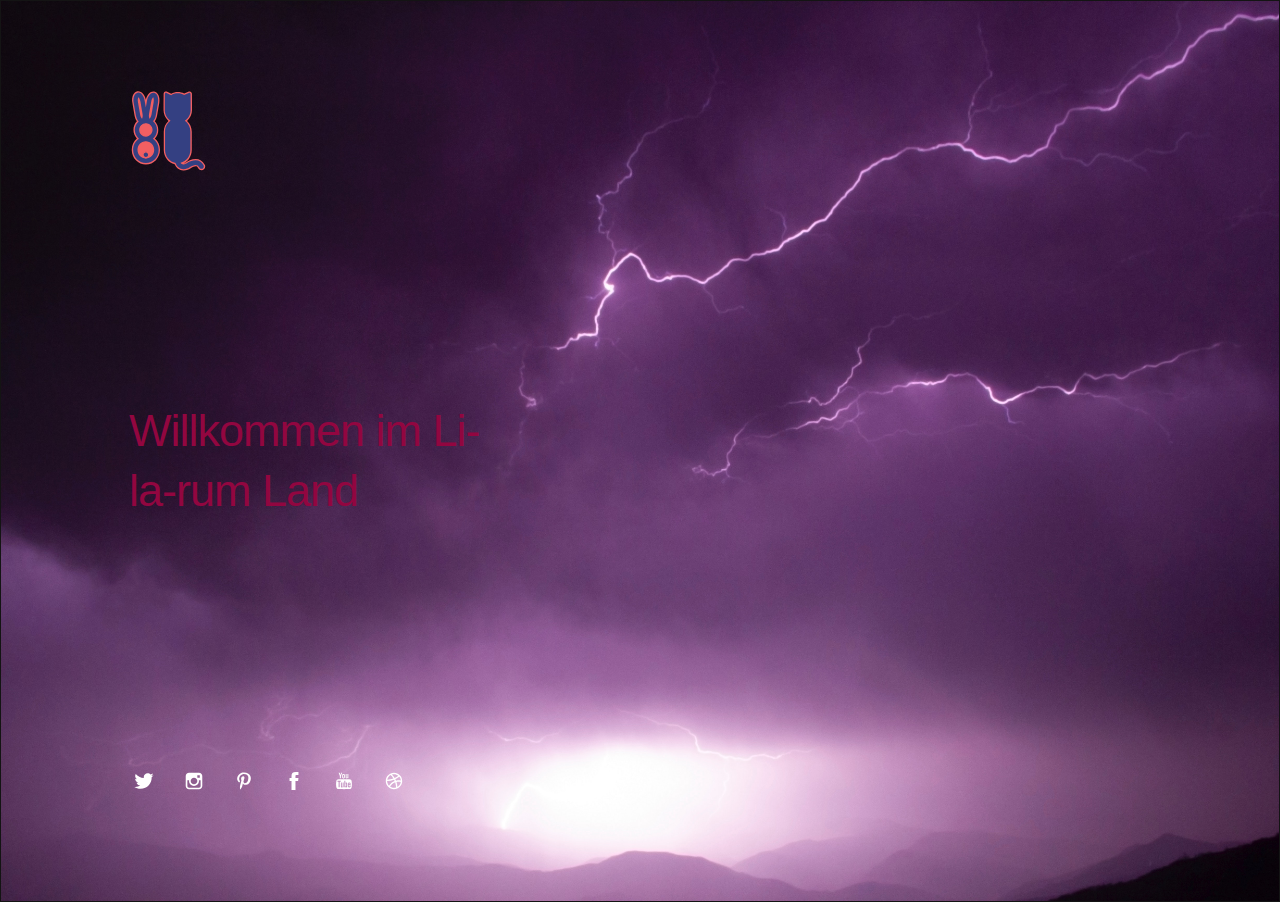
<file: index.html>
<!DOCTYPE html>
<html lang="de">
  <head>
    <meta charset="UTF-8" />
    <meta http-equiv="X-UA-Compatible" content="IE=edge" />

    <!-- SEO -->
    <title>Me - HTML Template Demo</title>
    <meta name="description" content="" />
    <meta name="robots" content="index, follow" />
    <meta name="referrer" content="always" />

    <!-- Social & Open Graph -->
    <meta property="og:title" content="" />
    <meta property="og:description" content="" />
    <meta property="og:image" content="" />
    <meta property="og:url" content="" />
    <meta name="twitter:title" content="" />
    <meta name="twitter:description" content="" />
    <meta name="twitter:image" content="" />
    <meta name="twitter:card" content="summary_large_image" />
    <meta name="twitter:site" content="" />
    <meta name="twitter:creator" content="" />

    <!-- Favicon -->
    <link
      rel="icon"
      type="image/png"
      href="images/favicon.png"
      sizes="32x32"
    />

    <!-- Styles -->
    <link
      rel="stylesheet"
      href="assets/css/me.css"
      type="text/css"
      media="screen"
    />
    <meta
      name="viewport"
      content="width=device-width,initial-scale=1"
    />
  </head>

  <body id="fullsingle" class="page-template-page-fullsingle-me">
    <div class="fs-me">
      <!-- Content Container -->
      <div class="me-content">
        <div class="logo">
          <img
            src="images/logo.svg"
            alt="Logo"
            width="80"
            height="80"
          />
        </div>

        <div class="bio">
          <h1>Willkommen im Li-la-rum Land</h1>
        </div>

        <div class="network">
          <ul>
            <li>
              <a
                class="icon-twitter"
                href="https://www.twitter.com/ha5inho"
              >
                <svg class="svg-icon" viewBox="0 0 20 20">
                  <path
                    fill="none"
                    d="M18.258,3.266c-0.693,0.405-1.46,0.698-2.277,0.857c-0.653-0.686-1.586-1.115-2.618-1.115c-1.98,0-3.586,1.581-3.586,3.53c0,0.276,0.031,0.545,0.092,0.805C6.888,7.195,4.245,5.79,2.476,3.654C2.167,4.176,1.99,4.781,1.99,5.429c0,1.224,0.633,2.305,1.596,2.938C2.999,8.349,2.445,8.19,1.961,7.925C1.96,7.94,1.96,7.954,1.96,7.97c0,1.71,1.237,3.138,2.877,3.462c-0.301,0.08-0.617,0.123-0.945,0.123c-0.23,0-0.456-0.021-0.674-0.062c0.456,1.402,1.781,2.422,3.35,2.451c-1.228,0.947-2.773,1.512-4.454,1.512c-0.291,0-0.575-0.016-0.855-0.049c1.588,1,3.473,1.586,5.498,1.586c6.598,0,10.205-5.379,10.205-10.045c0-0.153-0.003-0.305-0.01-0.456c0.7-0.499,1.308-1.12,1.789-1.827c-0.644,0.28-1.334,0.469-2.06,0.555C17.422,4.782,17.99,4.091,18.258,3.266"
                  ></path>
                </svg>
              </a>
            </li>

            <li>
              <a class="icon-instagram" href="#" target="_blank">
                <svg class="svg-icon" viewBox="0 0 20 20">
                  <path
                    fill="none"
                    d="M14.52,2.469H5.482c-1.664,0-3.013,1.349-3.013,3.013v9.038c0,1.662,1.349,3.012,3.013,3.012h9.038c1.662,0,3.012-1.35,3.012-3.012V5.482C17.531,3.818,16.182,2.469,14.52,2.469 M13.012,4.729h2.26v2.259h-2.26V4.729z M10,6.988c1.664,0,3.012,1.349,3.012,3.012c0,1.664-1.348,3.013-3.012,3.013c-1.664,0-3.012-1.349-3.012-3.013C6.988,8.336,8.336,6.988,10,6.988 M16.025,14.52c0,0.831-0.676,1.506-1.506,1.506H5.482c-0.831,0-1.507-0.675-1.507-1.506V9.247h1.583C5.516,9.494,5.482,9.743,5.482,10c0,2.497,2.023,4.52,4.518,4.52c2.494,0,4.52-2.022,4.52-4.52c0-0.257-0.035-0.506-0.076-0.753h1.582V14.52z"
                  ></path>
                </svg>
              </a>
            </li>

            <li>
              <a class="icon-pinterest" href="#">
                <svg class="svg-icon" viewBox="0 0 20 20">
                  <path
                    fill="none"
                    d="M9.797,2.214C9.466,2.256,9.134,2.297,8.802,2.338C8.178,2.493,7.498,2.64,6.993,2.935C5.646,3.723,4.712,4.643,4.087,6.139C3.985,6.381,3.982,6.615,3.909,6.884c-0.48,1.744,0.37,3.548,1.402,4.173c0.198,0.119,0.649,0.332,0.815,0.049c0.092-0.156,0.071-0.364,0.128-0.546c0.037-0.12,0.154-0.347,0.127-0.496c-0.046-0.255-0.319-0.416-0.434-0.62C5.715,9.027,5.703,8.658,5.59,8.101c0.009-0.075,0.017-0.149,0.026-0.224C5.65,7.254,5.755,6.805,5.948,6.362c0.564-1.301,1.47-2.025,2.931-2.458c0.327-0.097,1.25-0.252,1.734-0.149c0.289,0.05,0.577,0.099,0.866,0.149c1.048,0.33,1.811,0.938,2.218,1.888c0.256,0.591,0.33,1.725,0.154,2.483c-0.085,0.36-0.072,0.667-0.179,0.993c-0.397,1.206-0.979,2.323-2.295,2.633c-0.868,0.205-1.519-0.324-1.733-0.869c-0.06-0.151-0.161-0.418-0.101-0.671c0.229-0.978,0.56-1.854,0.815-2.831c0.243-0.931-0.218-1.665-0.943-1.837C8.513,5.478,7.816,6.312,7.579,6.858C7.39,7.292,7.276,8.093,7.426,8.672c0.047,0.183,0.269,0.674,0.23,0.844c-0.174,0.755-0.372,1.568-0.587,2.31c-0.223,0.771-0.344,1.562-0.56,2.311c-0.1,0.342-0.096,0.709-0.179,1.066v0.521c-0.075,0.33-0.019,0.916,0.051,1.242c0.045,0.209-0.027,0.467,0.076,0.621c0.002,0.111,0.017,0.135,0.052,0.199c0.319-0.01,0.758-0.848,0.917-1.094c0.304-0.467,0.584-0.967,0.816-1.514c0.208-0.494,0.241-1.039,0.408-1.566c0.12-0.379,0.292-0.824,0.331-1.24h0.025c0.066,0.229,0.306,0.395,0.485,0.52c0.56,0.4,1.525,0.77,2.573,0.523c1.188-0.281,2.133-0.838,2.755-1.664c0.457-0.609,0.804-1.313,1.07-2.112c0.131-0.392,0.158-0.826,0.256-1.241c0.241-1.043-0.082-2.298-0.384-2.981C14.847,3.35,12.902,2.17,9.797,2.214"
                  ></path>
                </svg>
              </a>
            </li>

            <li>
              <a class="icon-facebook" href="#">
                <svg class="svg-icon" viewBox="0 0 20 20">
                  <path
                    fill="none"
                    d="M11.344,5.71c0-0.73,0.074-1.122,1.199-1.122h1.502V1.871h-2.404c-2.886,0-3.903,1.36-3.903,3.646v1.765h-1.8V10h1.8v8.128h3.601V10h2.403l0.32-2.718h-2.724L11.344,5.71z"
                  ></path>
                </svg>
              </a>
            </li>

            <li>
              <a class="icon-youtube" href="#">
                <svg class="svg-icon" viewBox="0 0 20 20">
                  <path
                    fill="none"
                    d="M9.426,7.625h0.271c0.596,0,1.079-0.48,1.079-1.073V4.808c0-0.593-0.483-1.073-1.079-1.073H9.426c-0.597,0-1.079,0.48-1.079,1.073v1.745C8.347,7.145,8.83,7.625,9.426,7.625 M9.156,4.741c0-0.222,0.182-0.402,0.404-0.402c0.225,0,0.405,0.18,0.405,0.402V6.62c0,0.222-0.181,0.402-0.405,0.402c-0.223,0-0.404-0.181-0.404-0.402V4.741z M12.126,7.625c0.539,0,1.013-0.47,1.013-0.47v0.403h0.81V3.735h-0.81v2.952c0,0-0.271,0.335-0.54,0.335c-0.271,0-0.271-0.202-0.271-0.202V3.735h-0.81v3.354C11.519,7.089,11.586,7.625,12.126,7.625 M6.254,7.559H7.2v-2.08l1.079-2.952H7.401L6.727,4.473L6.052,2.527H5.107l1.146,2.952V7.559z M11.586,12.003c-0.175,0-0.312,0.104-0.405,0.204v2.706c0.086,0.091,0.213,0.18,0.405,0.18c0.405,0,0.405-0.451,0.405-0.451v-2.188C11.991,12.453,11.924,12.003,11.586,12.003 M14.961,8.463c0,0-2.477-0.129-4.961-0.129c-2.475,0-4.96,0.129-4.96,0.129c-1.119,0-2.025,0.864-2.025,1.93c0,0-0.203,1.252-0.203,2.511c0,1.252,0.203,2.51,0.203,2.51c0,1.066,0.906,1.931,2.025,1.931c0,0,2.438,0.129,4.96,0.129c2.437,0,4.961-0.129,4.961-0.129c1.117,0,2.024-0.864,2.024-1.931c0,0,0.202-1.268,0.202-2.51c0-1.268-0.202-2.511-0.202-2.511C16.985,9.328,16.078,8.463,14.961,8.463 M7.065,10.651H6.052v5.085H5.107v-5.085H4.095V9.814h2.97V10.651z M9.628,15.736h-0.81v-0.386c0,0-0.472,0.45-1.012,0.45c-0.54,0-0.606-0.515-0.606-0.515v-3.991h0.809v3.733c0,0,0,0.193,0.271,0.193c0.27,0,0.54-0.322,0.54-0.322v-3.604h0.81V15.736z M12.801,14.771c0,0,0,1.03-0.742,1.03c-0.455,0-0.73-0.241-0.878-0.429v0.364h-0.876V9.814h0.876v1.92c0.135-0.142,0.464-0.439,0.878-0.439c0.54,0,0.742,0.45,0.742,1.03V14.771z M15.973,12.39v1.287h-1.688v0.965c0,0,0,0.451,0.405,0.451s0.405-0.451,0.405-0.451v-0.45h0.877v0.708c0,0-0.136,0.901-1.215,0.901c-1.08,0-1.282-0.901-1.282-0.901v-2.51c0,0,0-1.095,1.282-1.095S15.973,12.39,15.973,12.39 M14.69,12.003c-0.405,0-0.405,0.45-0.405,0.45v0.579h0.811v-0.579C15.096,12.453,15.096,12.003,14.69,12.003"
                  ></path>
                </svg>
              </a>
            </li>

            <li>
              <a class="icon-dribbble" href="#">
                <svg class="svg-icon" viewBox="0 0 20 20">
                  <path
                    fill="none"
                    d="M10,2.531c-4.125,0-7.469,3.344-7.469,7.469c0,4.125,3.344,7.469,7.469,7.469c4.125,0,7.469-3.344,7.469-7.469C17.469,5.875,14.125,2.531,10,2.531 M10,3.776c1.48,0,2.84,0.519,3.908,1.384c-1.009,0.811-2.111,1.512-3.298,2.066C9.914,6.072,9.077,5.017,8.14,4.059C8.728,3.876,9.352,3.776,10,3.776 M6.903,4.606c0.962,0.93,1.82,1.969,2.53,3.112C7.707,8.364,5.849,8.734,3.902,8.75C4.264,6.976,5.382,5.481,6.903,4.606 M3.776,10c2.219,0,4.338-0.418,6.29-1.175c0.209,0.404,0.405,0.813,0.579,1.236c-2.147,0.805-3.953,2.294-5.177,4.195C4.421,13.143,3.776,11.648,3.776,10 M10,16.224c-1.337,0-2.572-0.426-3.586-1.143c1.079-1.748,2.709-3.119,4.659-3.853c0.483,1.488,0.755,3.071,0.784,4.714C11.271,16.125,10.646,16.224,10,16.224 M13.075,15.407c-0.072-1.577-0.342-3.103-0.806-4.542c0.673-0.154,1.369-0.243,2.087-0.243c0.621,0,1.22,0.085,1.807,0.203C15.902,12.791,14.728,14.465,13.075,15.407 M14.356,9.378c-0.868,0-1.708,0.116-2.515,0.313c-0.188-0.464-0.396-0.917-0.621-1.359c1.294-0.612,2.492-1.387,3.587-2.284c0.798,0.97,1.302,2.187,1.395,3.517C15.602,9.455,14.99,9.378,14.356,9.378"
                  ></path>
                </svg>
              </a>
            </li>

            <!-- email icon reference one 
            <li>
              <a class="icon-email" href="#">
                <svg class="svg-icon" viewBox="0 0 20 20">
                  <path
                    d="M17.388,4.751H2.613c-0.213,0-0.389,0.175-0.389,0.389v9.72c0,0.216,0.175,0.389,0.389,0.389h14.775c0.214,0,0.389-0.173,0.389-0.389v-9.72C17.776,4.926,17.602,4.751,17.388,4.751 M16.448,5.53L10,11.984L3.552,5.53H16.448zM3.002,6.081l3.921,3.925l-3.921,3.925V6.081z M3.56,14.471l3.914-3.916l2.253,2.253c0.153,0.153,0.395,0.153,0.548,0l2.253-2.253l3.913,3.916H3.56z M16.999,13.931l-3.921-3.925l3.921-3.925V13.931z"
                  ></path>
                </svg>
              </a>
            </li>
            -->

            <!-- email icon reference two 
            <li>
              <a class="icon-email" href="#">
                <svg class="svg-icon" viewBox="0 0 20 20">
                  <path
                    fill="none"
                    d="M19.291,3.026c0.002-0.15-0.053-0.301-0.167-0.415c-0.122-0.122-0.286-0.172-0.444-0.161H1.196
								c-0.16-0.011-0.322,0.039-0.444,0.161C0.637,2.725,0.583,2.875,0.585,3.026c0,0.003-0.002,0.006-0.002,0.009v14.032
								c0,0.322,0.262,0.584,0.585,0.584h17.54c0.322,0,0.584-0.262,0.584-0.584V3.035C19.292,3.032,19.291,3.029,19.291,3.026z
								 M17.147,3.619l-7.21,6.251L2.728,3.619H17.147z M18.122,15.896c0,0.323-0.261,0.584-0.584,0.584H2.337
								c-0.323,0-0.585-0.261-0.585-0.584V4.292l7.732,6.704c0.013,0.017,0.019,0.035,0.034,0.052c0.115,0.114,0.268,0.169,0.419,0.166
								c0.151,0.003,0.304-0.052,0.419-0.166c0.015-0.017,0.021-0.035,0.034-0.052l7.731-6.704V15.896z"
                  ></path>
                </svg>
              </a>
            </li>
            -->
          </ul>
        </div>
      </div>
    </div>
  </body>
</html>
</file>
<file: assets/css/me.css>
/* -- CSS Reset -- */

html,
body,
div,
span,
applet,
object,
iframe,
h1,
h2,
h3,
h4,
h5,
h6,
p,
blockquote,
pre,
a,
abbr,
acronym,
address,
big,
cite,
code,
del,
dfn,
em,
img,
ins,
kbd,
q,
s,
samp,
small,
strike,
strong,
sub,
sup,
tt,
var,
b,
u,
i,
center,
dl,
dt,
dd,
ol,
ul,
li,
fieldset,
form,
label,
legend,
table,
caption,
tbody,
tfoot,
thead,
tr,
th,
td,
article,
aside,
canvas,
details,
embed,
figure,
figcaption,
footer,
header,
hgroup,
menu,
nav,
output,
ruby,
section,
summary,
time,
mark,
audio,
video {
  margin: 0;
  padding: 0;
  border: 0;
  font-size: 100%;
  font: inherit;
  vertical-align: baseline;
}

article,
aside,
details,
figcaption,
figure,
footer,
header,
hgroup,
menu,
nav,
section {
  display: block;
}

body {
  line-height: 1;
}

ol,
ul {
  list-style: none;
}

blockquote,
q {
  quotes: none;
}

blockquote:before,
blockquote:after,
q:before,
q:after {
  content: '';
  content: none;
}

table {
  border-collapse: collapse;
  border-spacing: 0;
}

* {
  -webkit-font-smoothing: antialiased;
  -moz-osx-font-smoothing: grayscale;
  text-rendering: optimizeLegibility;
  -moz-font-feature-settings: 'liga' on;
  margin: 0;
}

img.alignright {
  float: right;
}

img.alignleft {
  float: left;
}

img.aligncenter {
  clear: both;
  display: block;
  margin-right: auto;
  margin-left: auto;
}

body {
  background-color: #ffffff;
  border-style: none;
}

body,
p,
a,
a:hover {
  color: #000000;
}

a,
a:hover {
  text-decoration: none;
  border: none;
  border-style: none;
  box-shadow: none;
}

/* -- Content -- */
@-webkit-keyframes fadein {
  from {
    opacity: 0;
  }
  to {
    opacity: 1;
  }
}
@keyframes fadein {
  from {
    opacity: 0;
  }
  to {
    opacity: 1;
  }
}

html {
  background-color: #141414;
}

body.page-template-page-fullsingle-me {
  height: 100vh;
  background-color: #141414;
  font-family: -apple-system, BlinkMacSystemFont, 'Segoe UI', Roboto, Oxygen, Ubuntu, Cantarell, 'Open Sans', 'Helvetica Neue', sans-serif;
  font-weight: 500;
  font-size: 45px;
  line-height: 60px;
  letter-spacing: -0.5px; 
  color: #920640;
  background-image: url('../../images/neu.jpg');
  background-position: center center;
  background-size: cover;
  margin: 1px;
}
body.page-template-page-fullsingle-me p {
  margin-bottom: 28px;
  color: #fff;
}
@media (max-width: 800px) {
  body.page-template-page-fullsingle-me p {
    font-size: 32px;
    line-height: 40px;
  }
}

.fs-me {
  padding: 10vh 10vw;
  overflow: hidden;
  position: absolute;
  z-index: 1000;
}
@media (max-width: 500px) {
  .fs-me {
    padding: 5vh 5vw;
    text-align: center;
  }
}
.fs-me .me-content {
  height: 80vh;
  display: -webkit-box;
  display: -ms-flexbox;
  display: flex;
  -webkit-box-orient: vertical;
  -webkit-box-direction: normal;
  -ms-flex-direction: column;
  flex-direction: column;
}
@media (max-width: 500px) {
  .fs-me .me-content {
    height: 90vh;
  }
}

.logo {
  -webkit-box-flex: 1;
  -ms-flex: 1 1 auto;
  flex: 1 1 auto;
  display: -webkit-box;
  display: -ms-flexbox;
  display: flex;
  -webkit-box-orient: vertical;
  -webkit-box-direction: normal;
  -ms-flex-direction: column;
  flex-direction: column;
  -ms-flex-item-align: left;
  align-self: left;
  -webkit-animation: fadein 2s;
  animation: fadein 2s;
}
@media (max-width: 500px) {
  .logo {
    -ms-flex-item-align: center;
    -ms-grid-row-align: center;
    align-self: center;
  }
}
.logo img {
  max-width: 165px;
  height: auto;
}

.bio {
  -webkit-box-flex: 1;
  -ms-flex: 1 1 auto;
  flex: 1 1 auto;
  display: -webkit-box;
  display: -ms-flexbox;
  display: flex;
  -webkit-box-orient: vertical;
  -webkit-box-direction: normal;
  -ms-flex-direction: column;
  flex-direction: column;
  -webkit-box-pack: center;
  -ms-flex-pack: center;
  justify-content: center;
  -webkit-animation: fadein 4s;
  animation: fadein 4s;
  letter-spacing: -1px;
  max-width: 66%;
}
@media (max-width: 800px) {
  .bio {
    max-width: none;
  }
}
.bio a {
  color: #cccccc;
  transition: 1s;
  text-decoration: underline;
}
.bio a:hover {
  color: #ffffff;
  transition: 0.1s;
}

.network {
  -webkit-box-flex: 1;
  -ms-flex: 1 1 auto;
  flex: 1 1 auto;
  display: -webkit-box;
  display: -ms-flexbox;
  display: flex;
  -webkit-box-orient: vertical;
  -webkit-box-direction: normal;
  -ms-flex-direction: column;
  flex-direction: column;
  -webkit-animation: fadein 6s;
  animation: fadein 6s;
  margin-top: auto;
}
.network ul {
  -webkit-animation: fadein 6s;
  animation: fadein 6s;
  margin-top: auto;
}
.network ul li {
  display: inline-block;
  margin-right: 8px;
}
.network ul li a {
  display: inline-block;
  width: 30px;
  height: 30px;
  cursor: pointer;
}
.network ul li a .svg-icon {
  padding: 4px;
  width: 22px;
  height: 22px;
  margin: 0;
  display: block;
}
.network ul li a .svg-icon path,
.network ul li a .svg-icon polygon,
.network ul li a .svg-icon rect {
  fill: #fff;
  transition: 1s;
}
.network ul li a .svg-icon circle {
  stroke: #999999;
  stroke-width: 1;
}
.network ul li a:hover .svg-icon path,
.network ul li a:hover .svg-icon polygon,
.network ul li a:hover .svg-icon rect {
  fill: #999999;
  transition: 0.1s;
}

.credit {
  margin-bottom: 0;
  -webkit-animation: fadein 8s;
  animation: fadein 8s;
}
.credit p {
  font-size: 12px;
  line-height: 14px;
  font-weight: 400;
  opacity: 0.4;
}
.credit p a {
  color: #999999;
}

body.page-template-page-fullsingle-me.me-video {
  background-image: none;
}
body.page-template-page-fullsingle-me.me-video .me-video-container {
  overflow: hidden;
  position: absolute;
  z-index: 0;
  width: 100vw;
  height: 100vh;
}
body.page-template-page-fullsingle-me.me-video video.video {
  -o-object-fit: cover;
  object-fit: cover;
  -o-object-position: 50% 50%;
  object-position: 50% 50%;
  width: 100%;
  height: 100%;
}
body.page-template-page-fullsingle-me.me-video .video-wrap {
  position: absolute;
  top: 50%;
  left: 50%;
  -webkit-transform: translate(-50%, -50%);
  transform: translate(-50%, -50%);
}
body.page-template-page-fullsingle-me.me-video .video-container {
  position: relative;
  overflow: hidden;
  height: 56.25vw;
  width: 100vw;
}
@media (max-aspect-ratio: 16 / 9) {
  body.page-template-page-fullsingle-me.me-video .video-container {
    height: 100vh;
    width: 177.7777777778vh;
  }
}
body.page-template-page-fullsingle-me.me-video
  .video-container
  iframe,
body.page-template-page-fullsingle-me.me-video
  .video-container
  object,
body.page-template-page-fullsingle-me.me-video
  .video-container
  embed {
  position: absolute;
  top: 0;
  left: 0;
  width: 100%;
  height: 100%;
}
body.page-template-page-fullsingle-me.me-video .fs-me {
  background-color: rgba(0, 0, 0, 0.6);
}
</file>
